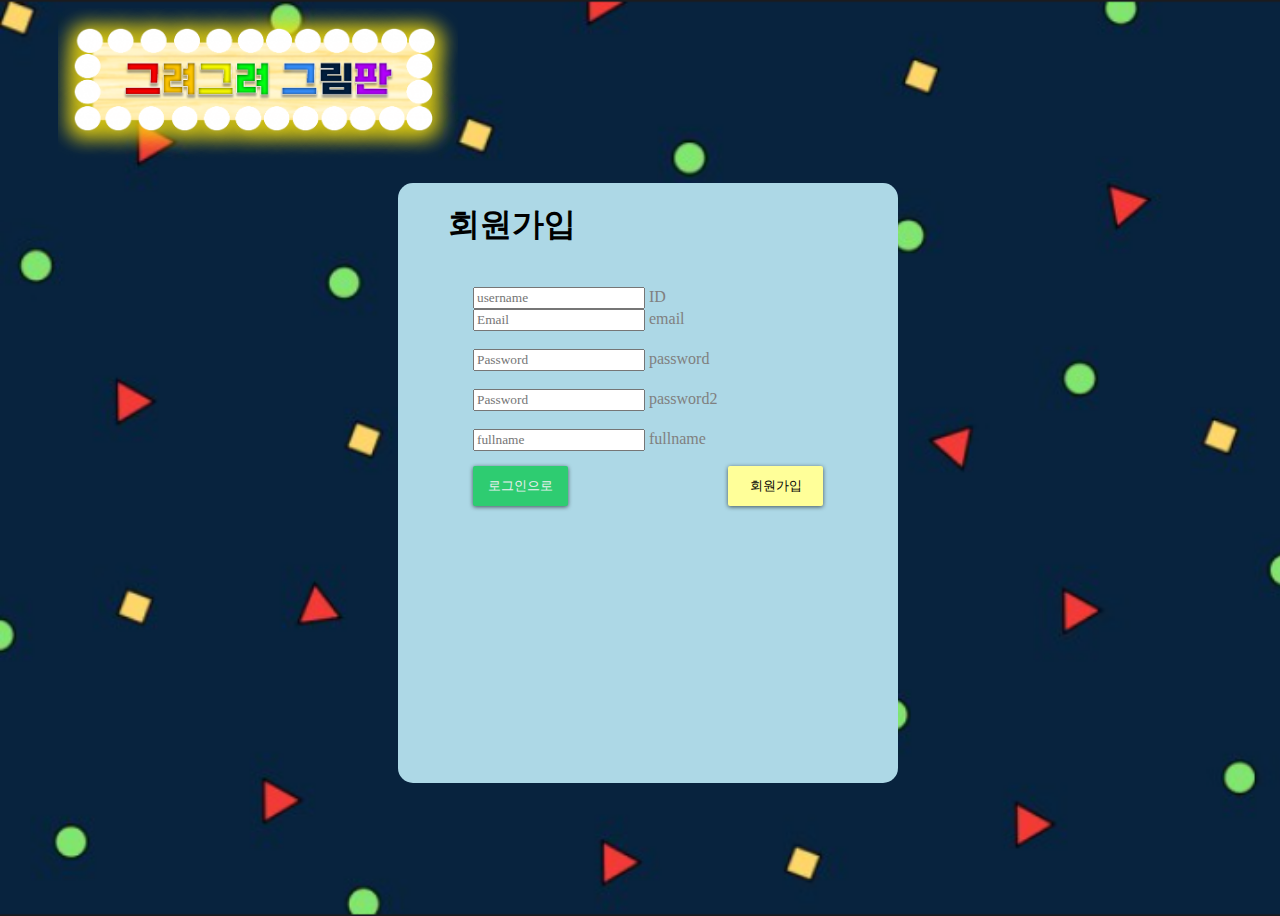
<file: index.html>
<!--{% load static %}-->
<!DOCTYPE html>
<html lang="en">
<head>
    <meta charset="UTF-8">
    <script src="../static/JS/api.js"></script>
    <title>회원가입</title>
    <!--파비콘-->
    <link rel="shortcut icon" href="../static/favicon.png" type="image/png">
    <!-- Bootstrap CSS -->
    <link href="https://cdn.jsdelivr.net/npm/bootstrap@5.0.2/dist/css/bootstrap.min.css" rel="stylesheet"
          integrity="sha384-EVSTQN3/azprG1Anm3QDgpJLIm9Nao0Yz1ztcQTwFspd3yD65VohhpuuCOmLASjC" crossorigin="anonymous">
    <link rel="stylesheet" href="../static/CSS/sign_style.css?after">
</head>
<body>
<div class="header">
    <div class="navbar">
        <img style="margin-left:50px; width: 400px; height: 150px;" onclick="location.href='../templates/sign_in.html'"
             src='../../static/logo.png'>
    </div>
</div>
<div id="sign_up_box">
    <div id="sign_box">
        <div style="display:block">
            <h1 style="display:block; margin-left:50px; padding-top:20px"><b>회원가입</b></h1>
        </div>
        <br>
        <form>
            <!--가입아이디입력-->
            <div class="inputs">
                <div class="mb-3">
                    <div class="form-floating mb-3">
                        <input type="text" autocomplete="username" class="form-control" id="floatingInput"
                               placeholder="username">
                        <label for="floatingInput" style="color:grey">ID</label>
                    </div>
                    <!--이메일 입력-->
                    <div class="form-floating">
                        <input type="email" autocomplete="email" class="form-control" id="floatingEmail"
                               placeholder="Email">
                        <label for="floatingEmail" style="color:grey">email</label>
                    </div>
                    <br>
                    <!--비밀번호입력-->
                    <div class="form-floating">
                        <input type="password" autocomplete="new-password" class="form-control" id="floatingPassword"
                               placeholder="Password">
                        <label for="floatingPassword" style="color:grey">password</label>
                    </div>
                    <br>
                    <!--비밀번호2입력-->
                    <div class="form-floating">
                        <input type="password" autocomplete="new-password" class="form-control" id="floatingPassword2"
                               placeholder="Password">
                        <label for="floatingPassword" style="color:grey">password2</label>
                    </div>
                    <br>
                    <!--이름입력-->
                    <div class="mb-3">
                        <div class="form-floating mb-3">
                            <input type="text" autocomplete="username" class="form-control" id="floatingFullname"
                                   placeholder="fullname">
                            <label for="floatingInput" style="color:grey">fullname</label>
                        </div>
                    </div>
                    <div style="display: flex; flex-direction: row; ">
                    <button type="button" class="btn top-botton loginbutton" style="border:none; margin-top: 15px"
                            onclick="location.href='../templates/sign_in.html'">로그인으로
                    </button>
                    <button type="button" class="btn btn1 top-botton" style="border:none; margin-top: 15px; margin-left: 160px; background-color: #FFFF99; color: black;"
                            onclick="handleSignin()">회원가입
                    </button>
                    </div>
                </div>
            </div>
        </form>
    </div>
</div>
</div>
</body>
</html>
</file>
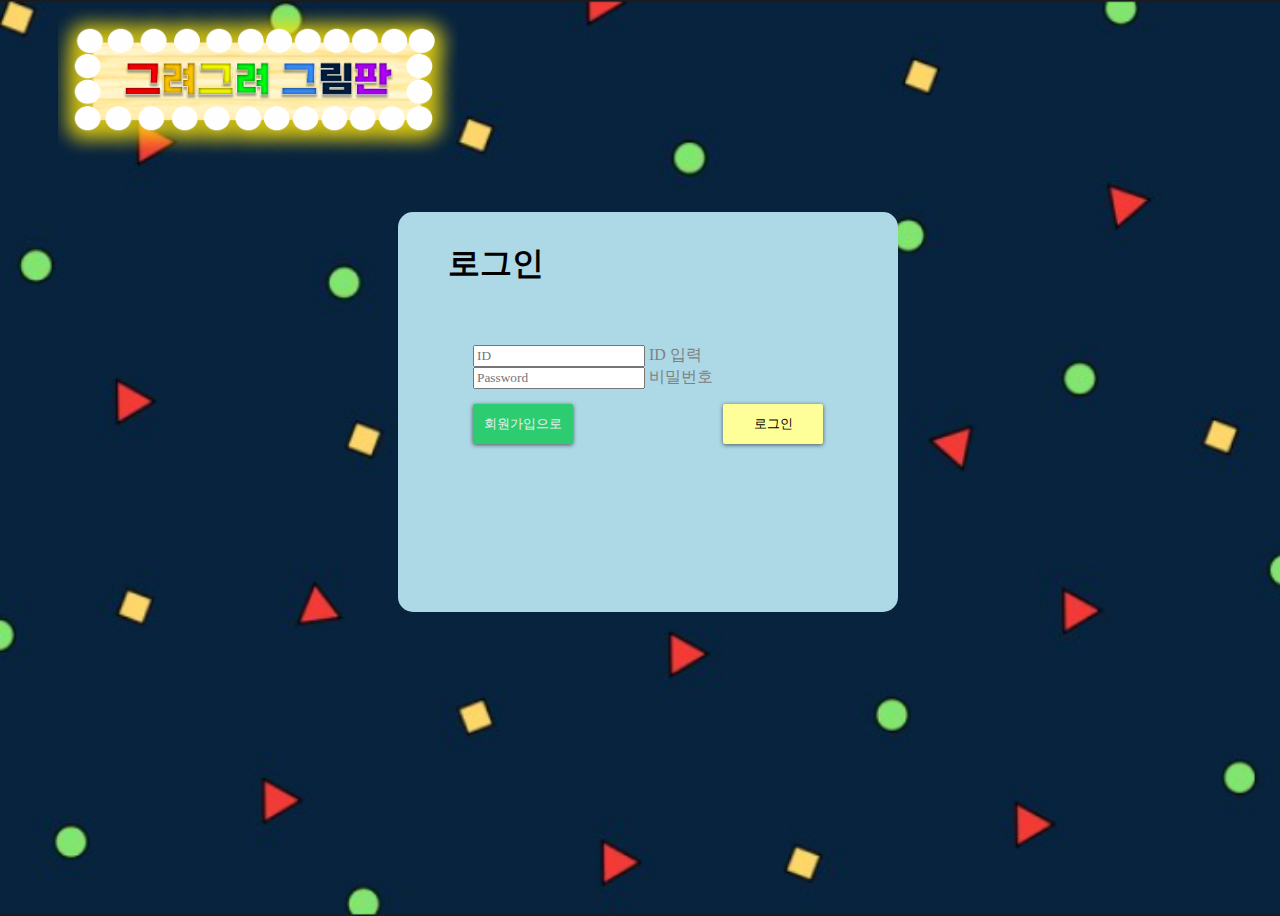
<file: templates/sign_in.html>
<!--{% load static %}-->
<!DOCTYPE html>
<html lang="en">
<head>
    <meta charset="UTF-8">
    <script src="../static/JS/api.js"></script>
    <title>로그인</title>
    <!--파비콘-->
    <link rel="shortcut icon" href="../static/favicon.png" type="image/png">
    <!-- Bootstrap CSS -->
    <link href="https://cdn.jsdelivr.net/npm/bootstrap@5.0.2/dist/css/bootstrap.min.css" rel="stylesheet"
          integrity="sha384-EVSTQN3/azprG1Anm3QDgpJLIm9Nao0Yz1ztcQTwFspd3yD65VohhpuuCOmLASjC" crossorigin="anonymous">
    <link rel="stylesheet" href="../static/CSS/sign_style.css?after">
</head>

<!--사이드바-->
<body>
    <div class="header">
        <div class="navbar">
            <img style="margin-left:50px; width: 400px; height: 150px;" onclick="location.href='../templates/sign_in.html'" src='../../static/logo.png'>
        </div>
    </div>
<div id="sign_in_box">
    <!--로그인 정보 입력 폼-->
    <div id="sign_box">
        <div style="display:block">
            <h1 style="display:block; margin-left:50px; padding-top:30px;"><b>로그인</b></h1>
        </div>
        <br>
        <form>
            <div class="inputs sign_in_inputs">
            <div class="mb-3">
                <div class="form-floating mb-3">
                    <input type="text" class="form-control" id="floatingInput" placeholder="ID">
                    <label for="floatingInput" style="color:grey">ID 입력</label>
                </div>
                <div class="form-floating">
                    <input type="password" class="form-control" id="floatingPassword" placeholder="Password">
                    <label for="floatingPassword" style="color:grey">비밀번호</label>
                </div>
                <div style="display: flex; flex-direction: row; ">
                <button type="button" class="btn signupbutton top-botton" style="border:none; margin-top: 15px" onclick="location.href='../templates/sign_up.html'">회원가입으로
                </button>
                <button type="button" class="btn btn1 top-botton" style="border:none; margin-top: 15px; margin-left: 50px;  margin-left: 150px; background-color: #FFFF99; color: black;" onclick="handleLogin()">로그인</button>
                    </div>
            </div>
            </div>
        </form>
    </div>
</div>
</body>
</html>
</file>
<file: static/CSS/sign_style.css>
* {
    font-family: "KOTRA HOPE";
    src: url("../static/font/KOTRA HOPE.otf") format("opentype");
}

body {
    background-image: url("../../static/sign.png");
    background-repeat: repeat;
    background-size: cover;
    width: 100%;
    height: 100vh;
}

#sign_up_box {
    width: 500px;
    height: 600px;
    background-color: lightblue;
    margin: auto;
    border-radius: 15px;

}

#sign_in_box {
    width: 500px;
    height: 400px;
    background-color: lightblue;
    margin: auto;
    margin-top: 50px;
    border-radius: 15px;
}

.inputs {
    width: 350px;
    margin: auto;
}

.btn1 {
    margin-left: 120px;
    background-color: #98FF98;
    color: black
}

.loginbutton {
    background-color: #FFFF99;
    color: black
}

.btn:focus,
.btn:active {
    outline: none !important;
    box-shadow: none;
    background-color: none;
}

.sign_in_inputs {
    margin-top: 20px;
}

.signupbutton {
    background-color: #FFFF99;
    color: black
}

.top-botton {
    width: 120px;
    height: 40px;
    position: relative;

    display: block;
    margin: 1px 0px 0px 0px;
    padding: 0;

    overflow: hidden;

    border-width: 0;
    outline: none;
    border-radius: 2px;
    box-shadow: 0 1px 4px rgba(0, 0, 0, .6);

    background-color: #2ecc71;
    color: #ecf0f1;

    transition: background-color .3s;
}

.top-botton:hover,
.btn:focus {
    background-color: #27ae60;
}

.top-botton>* {
}

.top-botton span {
    display: block;
    padding: 12px 24px;
}

.top-botton:before {
    content: "";

    position: absolute;
    top: 50%;
    left: 50%;

    display: block;
    width: 0;
    padding-top: 0;

    border-radius: 100%;

    background-color: rgba(236, 240, 241, .3);

    -webkit-transform: translate(-50%, -50%);
    -moz-transform: translate(-50%, -50%);
    -ms-transform: translate(-50%, -50%);
    -o-transform: translate(-50%, -50%);
    transform: translate(-50%, -50%);
}

.top-botton:active:before {
    width: 120%;
    padding-top: 120%;

    transition: width .2s ease-out, padding-top .2s ease-out;
}

*,
*:before,
*:after {
    box-sizing: border-box;
}
</file>
